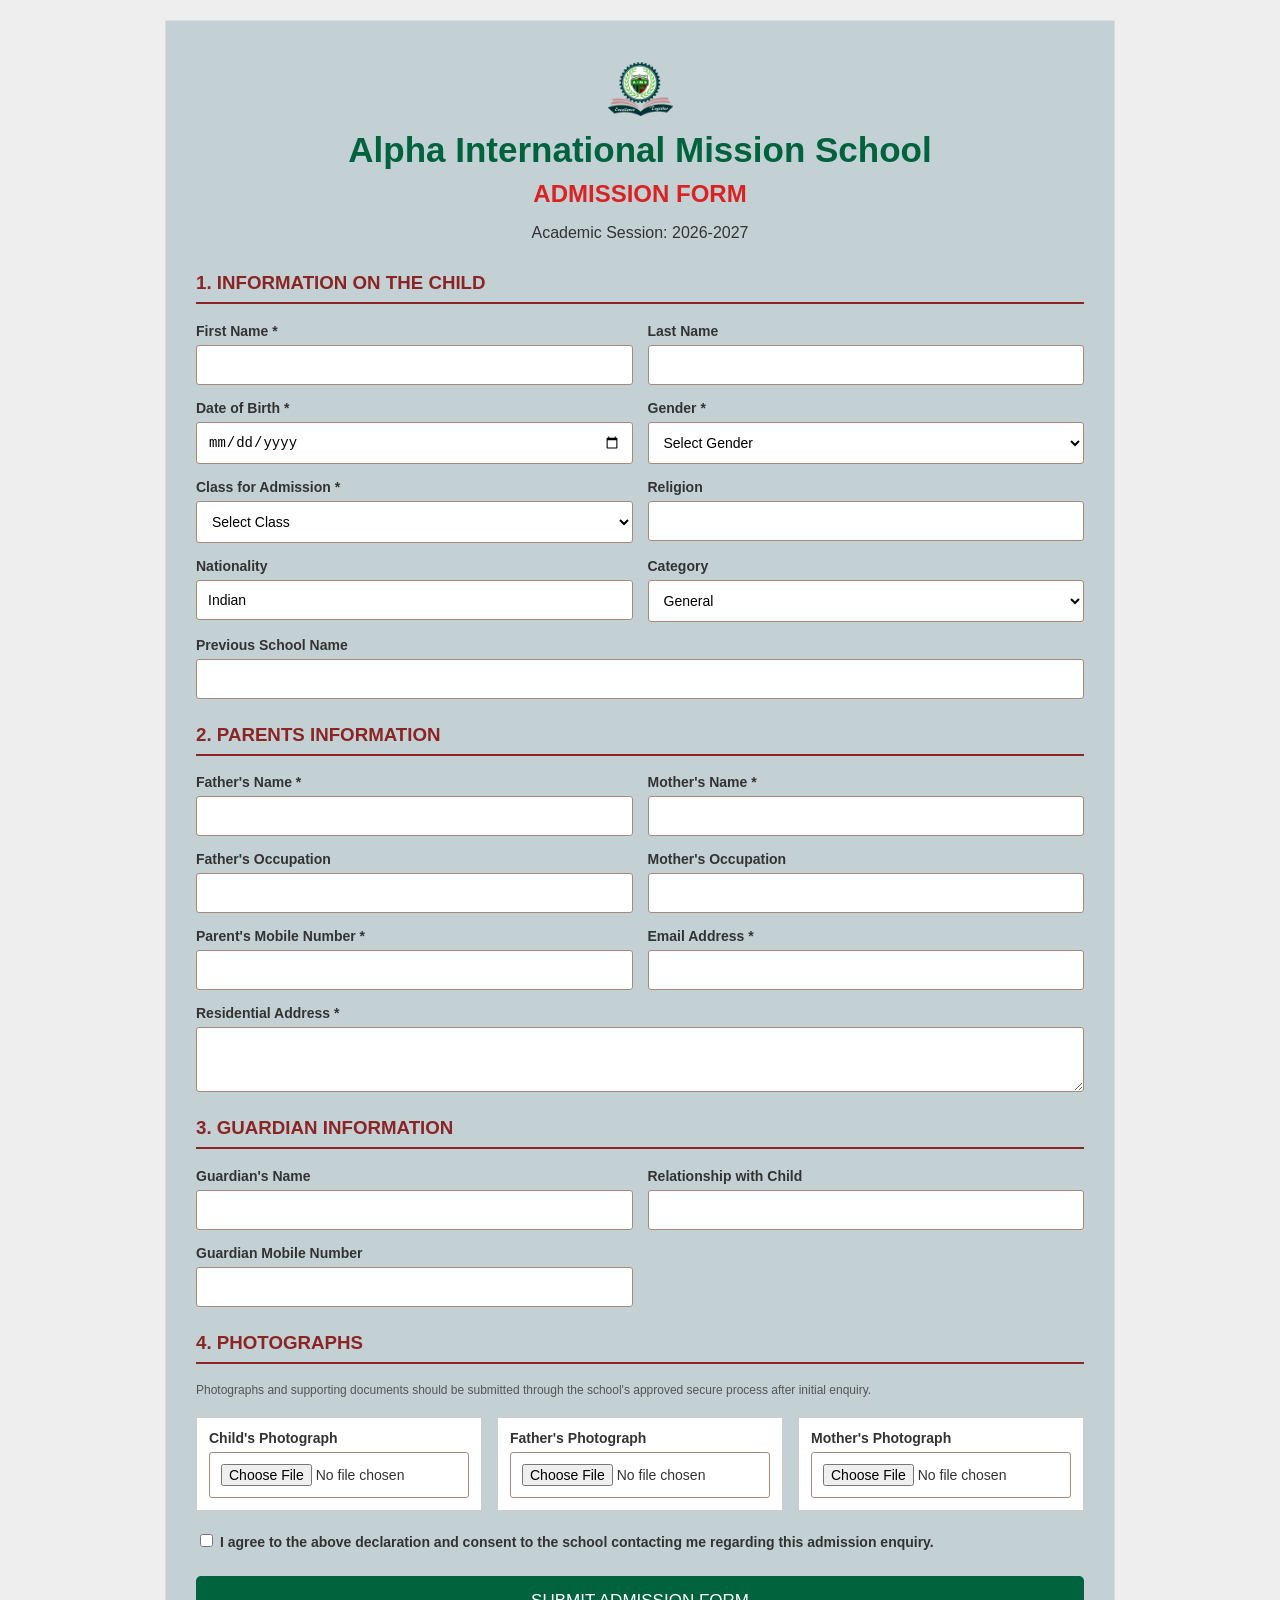
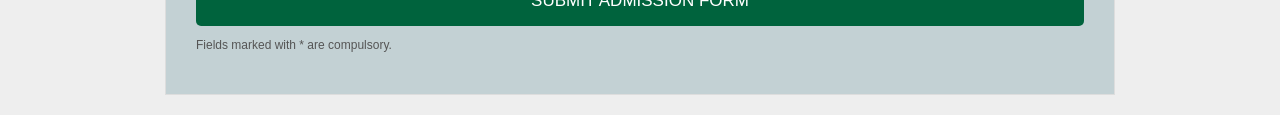
<file: admissionform.html>
<!DOCTYPE html>
<html lang="en">
<head>
<meta charset="UTF-8">
<meta name="viewport" content="width=device-width, initial-scale=1.0">
<title>School Admission Form</title>
<link rel="stylesheet" href="admissionform.css">


</head>

<body>

<div class="form-container">

<div class="header">
    <img src="logo.jpg" class="logo" alt="School Logo">
    <h1>Alpha International Mission School</h1>
    <h2>ADMISSION FORM</h2>
    <p>Academic Session: 2026-2027</p>
</div>

<form method="POST" enctype="multipart/form-data">

<input type="hidden" name="_subject"
value="New School Admission Application">

<input type="hidden" name="_captcha" value="true">

<h3 class="section-title">1. INFORMATION ON THE CHILD</h3>

<div class="form-grid">

<div class="field">
<label>First Name *</label>
<input type="text" name="First Name" required>
</div>

<div class="field">
<label>Last Name</label>
<input type="text" name="Last Name">
</div>

<div class="field">
<label>Date of Birth *</label>
<input type="date" name="Date of Birth" required>
</div>

<div class="field">
<label>Gender *</label>
<select name="Gender" required>
<option value="">Select Gender</option>
<option>Male</option>
<option>Female</option>
<option>Other</option>
</select>
</div>

<div class="field">
<label>Class for Admission *</label>
<select name="Admission Class" required>
<option value="">Select Class</option>
<option>Nursery</option>
<option>LKG</option>
<option>UKG</option>
<option>Class 1</option>
<option>Class 2</option>
<option>Class 3</option>
<option>Class 4</option>
<option>Class 5</option>
<option>Class 6</option>
<option>Class 7</option>
<option>Class 8</option>
</select>
</div>

<div class="field">
<label>Religion</label>
<input type="text" name="Religion">
</div>

<div class="field">
<label>Nationality</label>
<input type="text" name="Nationality" value="Indian">
</div>

<div class="field">
<label>Category</label>
<select name="Category">
<option>General</option>
<option>OBC</option>
<option>SC</option>
<option>ST</option>
<option>Other</option>
</select>
</div>

<div class="field full">
<label>Previous School Name</label>
<input type="text" name="Previous School">
</div>

</div>

<h3 class="section-title">2. PARENTS INFORMATION</h3>

<div class="form-grid">

<div class="field">
<label>Father's Name *</label>
<input type="text" name="Father Name" required>
</div>

<div class="field">
<label>Mother's Name *</label>
<input type="text" name="Mother Name" required>
</div>

<div class="field">
<label>Father's Occupation</label>
<input type="text" name="Father Occupation">
</div>

<div class="field">
<label>Mother's Occupation</label>
<input type="text" name="Mother Occupation">
</div>

<div class="field">
<label>Parent's Mobile Number *</label>
<input type="tel" name="Mobile Number"
pattern="[0-9]{10}" maxlength="10" required>
</div>

<div class="field">
<label>Email Address *</label>
<input type="email" name="Email" required>
</div>

<div class="field full">
<label>Residential Address *</label>
<textarea name="Address" required></textarea>
</div>

</div>

<h3 class="section-title">3. GUARDIAN INFORMATION</h3>

<div class="form-grid">

<div class="field">
<label>Guardian's Name</label>
<input type="text" name="Guardian Name">
</div>

<div class="field">
<label>Relationship with Child</label>
<input type="text" name="Relationship">
</div>

<div class="field">
<label>Guardian Mobile Number</label>
<input type="tel" name="Guardian Mobile"
pattern="[0-9]{10}" maxlength="10">
</div>

</div>
<h3 class="section-title">4. PHOTOGRAPHS</h3>

<p class="note">
Photographs and supporting documents should be submitted
through the school's approved secure process after initial enquiry.
</p>


<div class="upload-box">

    <div class="field">
        <label>Child's Photograph</label>
        <input type="file" name="Child Photo"
        accept="image/*">
    </div>

    <div class="field">
        <label>Father's Photograph</label>
        <input type="file" name="Father Photo"
        accept="image/*">
    </div>

    <div class="field">
        <label>Mother's Photograph</label>
        <input type="file" name="Mother Photo"
        accept="image/*">
    </div>

</div>

<div>
<label>
<input type="checkbox" required>
I agree to the above declaration and consent to the
school contacting me regarding this admission enquiry.
</label>

</div>

<button type="submit">SUBMIT ADMISSION FORM</button>

<p class="note">
Fields marked with * are compulsory.
</p>

</form>
</div>
<script src="admissionform.js"></script>
</body>
</html>
</file>
<file: admissionform.css>
/* Fixed Apply Admission Button */

* {
    box-sizing: border-box;
}

body {
    margin: 0;
    padding: 20px;
    background: #eeeeee;
    font-family: Arial, sans-serif;
    color: #333;
}

.form-container {
    max-width: 950px;
    margin: auto;
    background: #c3d1d4;
    padding: 30px;
    border: 1px solid #ddd;
}

.header {
    text-align: center;
    margin-bottom: 30px;
}

.header h1 {
    color: #00633d;
    font-size: 35px;
    margin: 10px 0;
}

.header h2 {
    color: #d92323;
    margin: 5px;
}

.logo {
    width: 65px;
    height: 65px;
    object-fit: contain;
}

.section-title {
    color: #8b2525;
    border-bottom: 2px solid #8b2525;
    padding-bottom: 8px;
    margin-top: 25px;
}

.form-grid {
    display: grid;
    grid-template-columns: repeat(2, 1fr);
    gap: 15px;
}

.field {
    display: flex;
    flex-direction: column;
    gap: 6px;
}

.field.full {
    grid-column: 1 / -1;
}

label {
    font-size: 14px;
    font-weight: 600;
}

input, select, textarea {
    width: 100%;
    padding: 11px;
    border: 1px solid #a88a7b;
    background: white;
    font-size: 14px;
    border-radius: 3px;
}

textarea {
    resize: vertical;
    min-height: 65px;
}

input[type="radio"],
input[type="checkbox"] {
    width: auto;
}

.upload-box {
    display: grid;
    grid-template-columns: repeat(3, 1fr);
    gap: 15px;
    margin: 20px 0;
}

.upload-box .field {
    background: #fff;
    padding: 12px;
    border: 1px solid #ccc;
}

.declaration {
    margin-top: 25px;
    line-height: 1.7;
    font-size: 14px;
}

button {
    width: 100%;
    padding: 15px;
    margin-top: 25px;
    background: #00633d;
    color: white;
    border: none;
    font-size: 17px;
    cursor: pointer;
    border-radius: 5px;
}

button:hover {
    background: #004d30;
}

.note {
    font-size: 12px;
    color: #555;
    margin-top: 12px;
}

@media(max-width:600px) {
    body {
        padding: 8px;
    }

    .form-container {
        padding: 15px;
    }

    .header h1 {
        font-size: 24px;
    }

    .form-grid {
        grid-template-columns: 1fr;
    }

    .upload-box {
        grid-template-columns: 1fr;
    }
}
</file>
